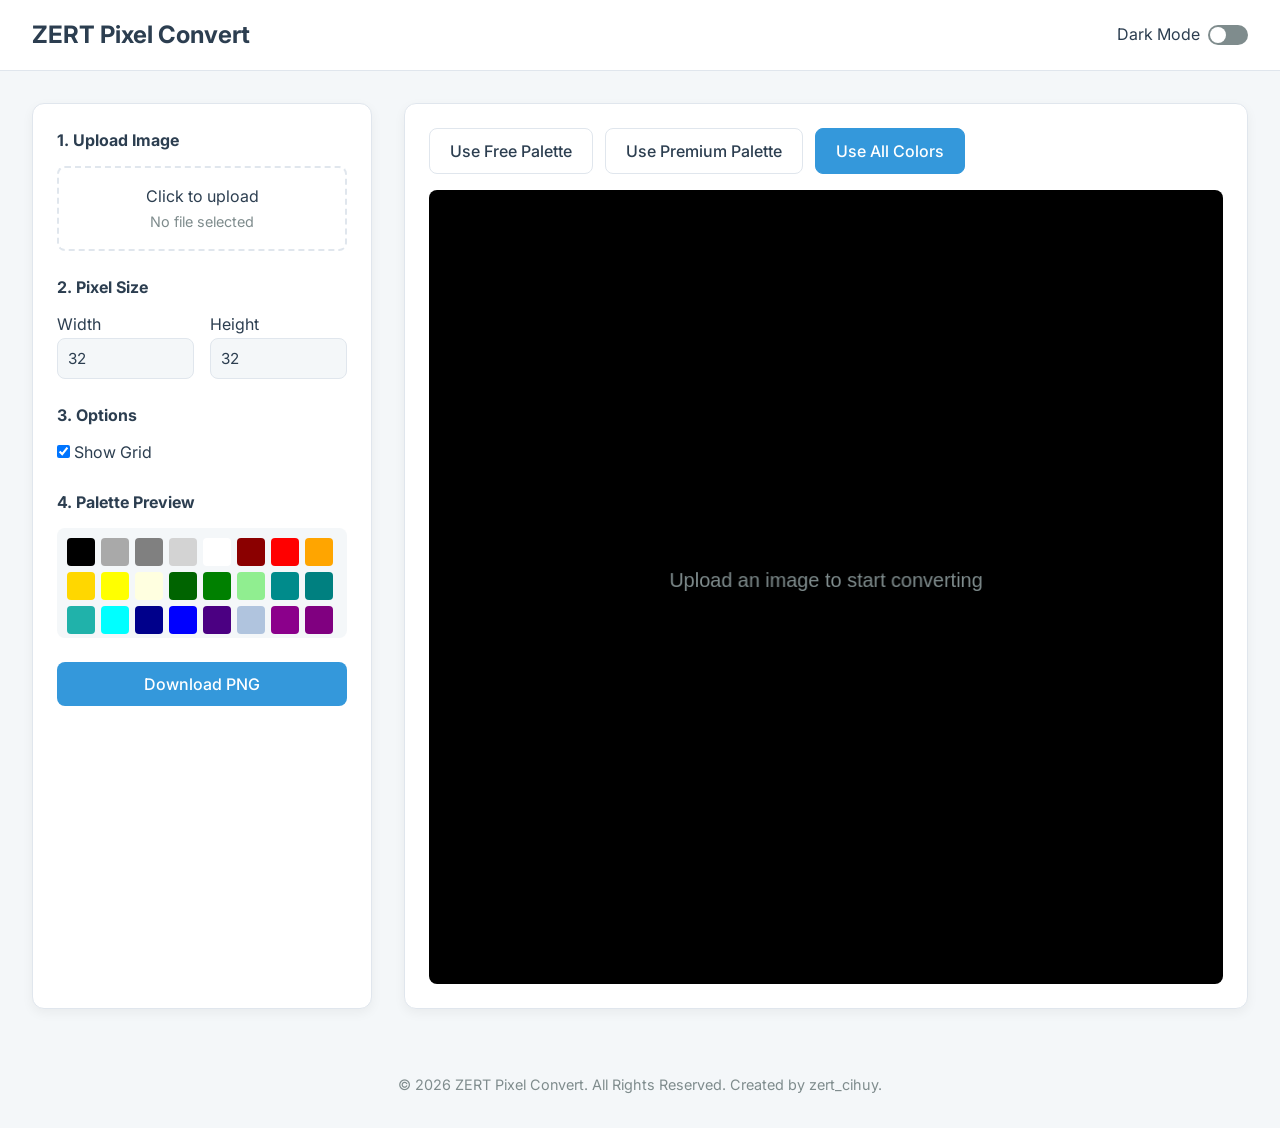
<file: ZERT_Pixel_Convert/index.html>
<!DOCTYPE html>
<html lang="en">
<head>
    <meta charset="UTF-8">
    <meta name="viewport" content="width=device-width, initial-scale=1.0">
    <title>ZERT Pixel Convert - Professional Edition</title>
    <link rel="preconnect" href="https://fonts.googleapis.com">
    <link rel="preconnect" href="https://fonts.gstatic.com" crossorigin>
    <link href="https://fonts.googleapis.com/css2?family=Inter:wght@400;500;700&display=swap" rel="stylesheet">
    <style>
        :root {
            --font-family: 'Inter', sans-serif;
            --transition-speed: 0.3s;
        }

        /* Light Theme (Default) */
        body.light-theme {
            --bg-color: #f4f7f9;
            --surface-color: #ffffff;
            --text-color: #2c3e50;
            --text-muted-color: #7f8c8d;
            --border-color: #e0e6ed;
            --primary-color: #3498db;
            --primary-hover-color: #2980b9;
        }

        /* Dark Theme */
        body.dark-theme {
            --bg-color: #1a202c;
            --surface-color: #2d3748;
            --text-color: #e2e8f0;
            --text-muted-color: #a0aec0;
            --border-color: #4a5568;
            --primary-color: #4299e1;
            --primary-hover-color: #63b3ed;
        }

        * {
            box-sizing: border-box;
            margin: 0;
            padding: 0;
        }

        body {
            background-color: var(--bg-color);
            color: var(--text-color);
            font-family: var(--font-family);
            font-size: 16px;
            line-height: 1.6;
            transition: background-color var(--transition-speed), color var(--transition-speed);
        }

        .top-bar {
            width: 100%;
            padding: 1rem 2rem;
            display: flex;
            justify-content: space-between;
            align-items: center;
            background-color: var(--surface-color);
            border-bottom: 1px solid var(--border-color);
        }
        
        h1 {
            font-size: 1.5rem;
            font-weight: 700;
        }

        .theme-switcher { display: flex; align-items: center; gap: 8px; cursor: pointer; }
        .theme-toggle { width: 40px; height: 20px; background: var(--text-muted-color); border-radius: 10px; position: relative; }
        .theme-toggle::before { content: ''; position: absolute; width: 16px; height: 16px; background: var(--surface-color); border-radius: 50%; top: 2px; left: 2px; transition: transform var(--transition-speed); }
        body.dark-theme .theme-toggle::before { transform: translateX(20px); }

        .main-container {
            display: grid;
            grid-template-columns: 340px 1fr;
            gap: 2rem;
            padding: 2rem;
            width: 100%;
            max-width: 1600px;
            margin: 0 auto;
        }

        .card {
            background-color: var(--surface-color);
            border: 1px solid var(--border-color);
            border-radius: 12px;
            padding: 1.5rem;
            box-shadow: 0 4px 12px rgba(0,0,0,0.05);
            transition: background-color var(--transition-speed), border-color var(--transition-speed);
        }
        
        .controls-panel { display: flex; flex-direction: column; gap: 1.5rem; }
        .control-group { display: flex; flex-direction: column; gap: 0.75rem; }
        .group-label { font-weight: 700; font-size: 1rem; }
        .input-row { display: flex; gap: 1rem; }
        .input-row > div { flex: 1; }

        input[type="number"], select {
            width: 100%;
            padding: 10px;
            border: 1px solid var(--border-color);
            border-radius: 8px;
            background-color: var(--bg-color);
            color: var(--text-color);
            font-family: inherit;
            font-size: 0.95rem;
        }
        input[type="file"] { display: none; }
        .file-upload-label {
            text-align: center;
            padding: 1rem;
            border: 2px dashed var(--border-color);
            border-radius: 8px;
            cursor: pointer;
            transition: all var(--transition-speed);
        }
        .file-upload-label:hover { border-color: var(--primary-color); background-color: var(--bg-color); }
        #fileName { font-size: 0.9rem; color: var(--text-muted-color); }

        button, .button {
            padding: 12px 20px;
            background: var(--primary-color);
            border: none;
            border-radius: 8px;
            color: white;
            font-family: inherit;
            font-weight: 500;
            font-size: 1rem;
            cursor: pointer;
            transition: background-color var(--transition-speed);
        }
        button:hover, .button:hover { background-color: var(--primary-hover-color); }

        .palette-switcher { display: flex; gap: 0.75rem; flex-wrap: wrap; margin-bottom: 1rem; }
        .palette-switcher .button { background-color: var(--surface-color); color: var(--text-color); border: 1px solid var(--border-color); }
        .palette-switcher .button:hover { background-color: var(--bg-color); }
        .palette-switcher .button.active { background-color: var(--primary-color); color: white; border-color: var(--primary-color); }

        .palette { display: grid; grid-template-columns: repeat(auto-fill, 28px); gap: 6px; max-height: 110px; overflow-y: auto; padding: 10px; border-radius: 8px; background-color: var(--bg-color); }
        .color-box { width: 28px; height: 28px; border-radius: 4px; }
        
        .canvas-area { display: flex; flex-direction: column; }
        canvas { background-color: #000; border-radius: 8px; width: 100%; height: auto; cursor: grab; object-fit: contain; }
        canvas:active { cursor: grabbing; }

        .footer { text-align: center; padding: 2rem; color: var(--text-muted-color); font-size: 0.9rem; }

        @media (max-width: 900px) {
            .main-container { grid-template-columns: 1fr; }
        }
    </style>
</head>
<body class="light-theme">

<header class="top-bar">
    <h1>ZERT Pixel Convert</h1>
    <div class="theme-switcher" id="themeSwitcher">
        <span>Dark Mode</span>
        <div class="theme-toggle"></div>
    </div>
</header>

<main class="main-container">
    <aside class="controls-panel card">
        <div class="control-group">
            <span class="group-label">1. Upload Image</span>
            <label for="imageUpload" class="file-upload-label">
                <span>Click to upload</span>
                <div id="fileName">No file selected</div>
            </label>
            <input type="file" id="imageUpload" accept="image/*">
        </div>

        <div class="control-group">
            <span class="group-label">2. Pixel Size</span>
            <div class="input-row">
                <div><label for="pixelWidth">Width</label><input type="number" id="pixelWidth" min="1" value="32"></div>
                <div><label for="pixelHeight">Height</label><input type="number" id="pixelHeight" min="1" value="32"></div>
            </div>
        </div>

        <div class="control-group">
            <span class="group-label">3. Options</span>
            <div><input type="checkbox" id="showGrid" checked> <label for="showGrid">Show Grid</label></div>
        </div>

        <div class="control-group">
            <span class="group-label">4. Palette Preview</span>
            <select id="colorFilter" style="display: none;">
                <option value="free">Free Only</option>
                <option value="premium">Premium Only</option>
                <option value="all" selected>All Colors</option>
            </select>
            <div id="paletteContainer" class="palette"></div>
        </div>
        
        <button id="downloadBtn">Download PNG</button>
    </aside>

    <main class="canvas-area card">
        <div class="palette-switcher">
            <button class="button" data-palette="free">Use Free Palette</button>
            <button class="button" data-palette="premium">Use Premium Palette</button>
            <button class="button active" data-palette="all">Use All Colors</button>
        </div>
        <canvas id="pixelCanvas" width="800" height="800"></canvas>
    </main>
</main>

<footer class="footer">
    <p>&copy; <span id="copyright-year"></span> ZERT Pixel Convert. All Rights Reserved. Created by zert_cihuy.</p>
</footer>

<script>
document.addEventListener('DOMContentLoaded', () => {

    const elements = {
        themeSwitcher: document.getElementById('themeSwitcher'),
        imageUpload: document.getElementById('imageUpload'),
        fileName: document.getElementById('fileName'),
        pixelWidth: document.getElementById('pixelWidth'),
        pixelHeight: document.getElementById('pixelHeight'),
        showGrid: document.getElementById('showGrid'),
        colorFilter: document.getElementById('colorFilter'),
        paletteContainer: document.getElementById('paletteContainer'),
        downloadBtn: document.getElementById('downloadBtn'),
        canvas: document.getElementById('pixelCanvas'),
        paletteButtons: document.querySelectorAll('.palette-switcher .button'),
    };
    const ctx = elements.canvas.getContext('2d', { willReadFrequently: true });

    let img = new Image();
    let imgAspectRatio = 1;
    let originalPixelData = null;
    let paletteRGBs = [];
    const colorCache = {};
    let isDragging = false, lastX = 0, lastY = 0, offsetX = 0, offsetY = 0;
    
    const freeColors = ["black","darkgray","gray","lightgray","white","darkred","red","orange","gold","yellow","lightyellow","darkgreen","green","lightgreen","darkcyan","teal","lightseagreen","cyan","darkblue","blue","indigo","lightsteelblue","darkmagenta","purple","plum","deeppink","pink","lightpink","saddlebrown","brown","beige"];
    const premiumColors = ["dimgray","firebrick","lightcoral","darkorange","darkgoldenrod","goldenrod","khaki","darkolivegreen","olive","olivedrab","lightcyan","lightblue","midnightblue","darkslateblue","slateblue","lightslateblue","peru","peachpuff","moccasin","tan","burlywood","wheat","bisque","linen","darkslategray","slategray","lightslategray"];
    
    // --- Theme Management ---
    const applyTheme = (theme) => {
        document.body.className = theme;
        localStorage.setItem('theme', theme);
    };
    elements.themeSwitcher.addEventListener('click', () => {
        const newTheme = document.body.classList.contains('light-theme') ? 'dark-theme' : 'light-theme';
        applyTheme(newTheme);
    });
    const savedTheme = localStorage.getItem('theme') || 'light-theme';
    applyTheme(savedTheme);
    
    // --- Copyright Year ---
    document.getElementById('copyright-year').textContent = new Date().getFullYear();

    // --- Core Functions ---
    const getRGB = (colorName) => {
        if (colorCache[colorName]) return colorCache[colorName];
        const div = document.createElement("div");
        div.style.color = colorName;
        document.body.appendChild(div);
        const rgbStr = window.getComputedStyle(div).color;
        document.body.removeChild(div);
        const rgb = rgbStr.match(/\d+/g).map(Number);
        colorCache[colorName] = rgb;
        return rgb;
    };

    const findClosestColor = (r, g, b, currentPalette) => {
        if (currentPalette.length === 0) return [r, g, b];
        let closestColor = currentPalette[0];
        let minDistance = Infinity;
        for (const color of currentPalette) {
            const dist = (r - color[0]) ** 2 + (g - color[1]) ** 2 + (b - color[2]) ** 2;
            if (dist < minDistance) { minDistance = dist; closestColor = color; }
        }
        return closestColor;
    };
    
    const renderPalettePreview = () => {
        const filter = elements.colorFilter.value;
        const colorsToShow = (filter === 'free') ? freeColors : (filter === 'premium') ? premiumColors : [...freeColors, ...premiumColors];
        elements.paletteContainer.innerHTML = colorsToShow.map(color => `<div class="color-box" style="background:${color}"></div>`).join('');
    };

    const drawPixelated = () => {
        ctx.clearRect(0, 0, elements.canvas.width, elements.canvas.height);
        if (!originalPixelData) {
            ctx.fillStyle = getComputedStyle(document.body).getPropertyValue('--text-muted-color');
            ctx.font = "20px 'Inter', sans-serif";
            ctx.textAlign = "center";
            ctx.fillText("Upload an image to start converting", elements.canvas.width / 2, elements.canvas.height / 2);
            return;
        }

        const w = parseInt(elements.pixelWidth.value) || 1;
        const h = parseInt(elements.pixelHeight.value) || 1;
        const grid = elements.showGrid.checked;
        const paletteType = elements.colorFilter.value;
        
        const currentPaletteRgb = (paletteType === 'free') ? freeColors.map(getRGB) : 
                                  (paletteType === 'premium') ? premiumColors.map(getRGB) : 
                                  [...freeColors, ...premiumColors].map(getRGB);

        const canvasSize = Math.min(elements.canvas.width, elements.canvas.height);
        const pixelSize = canvasSize / Math.max(w, h);
        const totalWidth = pixelSize * w;
        const totalHeight = pixelSize * h;
        
        // Center the image
        offsetX = (elements.canvas.width - totalWidth) / 2;
        offsetY = (elements.canvas.height - totalHeight) / 2;
        
        ctx.imageSmoothingEnabled = false;

        for (let y = 0; y < h; y++) {
            for (let x = 0; x < w; x++) {
                const i = (y * originalPixelData.width + x) * 4;
                let r = originalPixelData.data[i], g = originalPixelData.data[i+1], b = originalPixelData.data[i+2];

                [r, g, b] = findClosestColor(r, g, b, currentPaletteRgb);
                
                ctx.fillStyle = `rgb(${r},${g},${b})`;
                ctx.fillRect(offsetX + x * pixelSize, offsetY + y * pixelSize, pixelSize, pixelSize);

                if (grid && pixelSize > 5) {
                    ctx.strokeStyle = "rgba(128, 128, 128, 0.2)";
                    ctx.lineWidth = 1;
                    ctx.strokeRect(offsetX + x * pixelSize, offsetY + y * pixelSize, pixelSize, pixelSize);
                }
            }
        }
    };
    
    const processImage = () => {
        if (!img.src) return;
        const w = parseInt(elements.pixelWidth.value) || 1;
        const h = parseInt(elements.pixelHeight.value) || 1;
        
        const tempCanvas = document.createElement("canvas");
        tempCanvas.width = w; tempCanvas.height = h;
        const tctx = tempCanvas.getContext("2d");
        tctx.drawImage(img, 0, 0, w, h);
        originalPixelData = tctx.getImageData(0, 0, w, h);
        drawPixelated();
    };

    const syncDimensions = (changed) => {
        if (!img.src) return;
        let w = parseInt(elements.pixelWidth.value) || 1;
        let h = parseInt(elements.pixelHeight.value) || 1;
        if (changed === "width") elements.pixelHeight.value = Math.round(w / imgAspectRatio);
        else elements.pixelWidth.value = Math.round(h * imgAspectRatio);
        processImage();
    };
    
    // --- Event Listeners ---
    elements.imageUpload.addEventListener("change", e => {
        const file = e.target.files[0];
        if (file) {
            elements.fileName.textContent = file.name;
            const reader = new FileReader();
            reader.onload = ev => img.src = ev.target.result;
            reader.readAsDataURL(file);
        }
    });
    img.onload = () => {
        imgAspectRatio = img.width / img.height;
        syncDimensions("width");
    };

    elements.pixelWidth.addEventListener("change", () => syncDimensions("width"));
    elements.pixelHeight.addEventListener("change", () => syncDimensions("height"));
    elements.showGrid.addEventListener("change", drawPixelated);

    elements.paletteButtons.forEach(button => {
        button.addEventListener('click', () => {
            elements.paletteButtons.forEach(btn => btn.classList.remove('active'));
            button.classList.add('active');
            const palette = button.dataset.palette;
            elements.colorFilter.value = palette;
            renderPalettePreview();
            drawPixelated();
        });
    });

    elements.downloadBtn.addEventListener("click", () => {
        if (!originalPixelData) return;
        const w = parseInt(elements.pixelWidth.value) || 1;
        const h = parseInt(elements.pixelHeight.value) || 1;
        const paletteType = elements.colorFilter.value;
        const currentPaletteRgb = (paletteType === 'free') ? freeColors.map(getRGB) : (paletteType === 'premium') ? premiumColors.map(getRGB) : [...freeColors, ...premiumColors].map(getRGB);

        const finalCanvas = document.createElement("canvas");
        finalCanvas.width = w; finalCanvas.height = h;
        const fctx = finalCanvas.getContext("2d");

        for (let y = 0; y < h; y++) {
            for (let x = 0; x < w; x++) {
                const i = (y * originalPixelData.width + x) * 4;
                let [r, g, b] = [originalPixelData.data[i], originalPixelData.data[i+1], originalPixelData.data[i+2]];
                [r, g, b] = findClosestColor(r, g, b, currentPaletteRgb);
                fctx.fillStyle = `rgb(${r},${g},${b})`;
                fctx.fillRect(x, y, 1, 1);
            }
        }
        const link = document.createElement("a");
        link.download = "zert-pixel-art.png";
        link.href = finalCanvas.toDataURL();
        link.click();
    });

    // --- Initial Setup ---
    renderPalettePreview();
    drawPixelated();
});
</script>

</body>
          </html>
</file>
